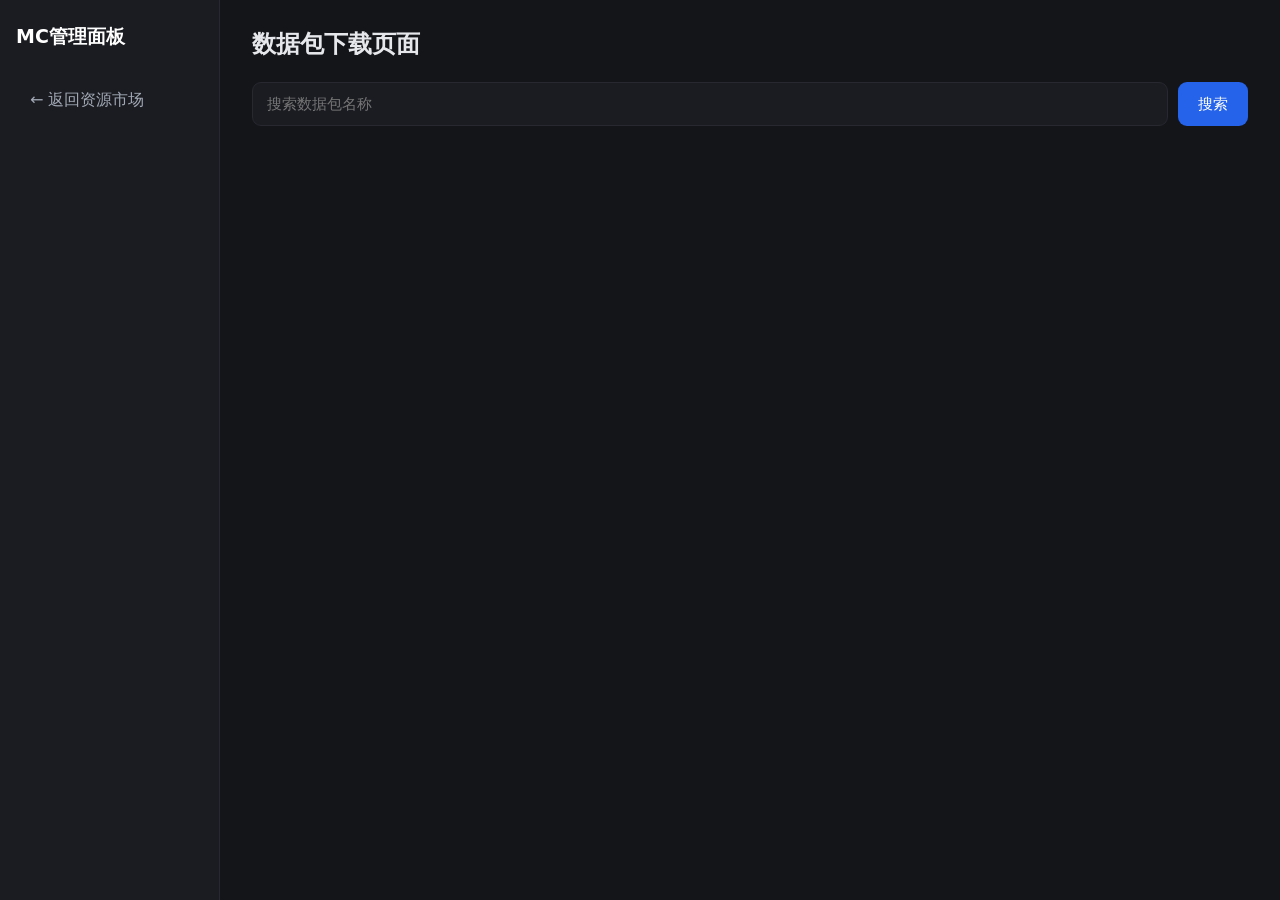
<file: templates/dp_download.html>
<!DOCTYPE html>
<html lang="zh-CN">
<head>
    <meta charset="UTF-8">
    <meta name="viewport" content="width=device-width, initial-scale=1.0">
    <title>数据包下载</title>
    <style>
        * {
            margin:0;padding:0;box-sizing:border-box;
            font-family: system-ui,-apple-system,sans-serif;
        }
        body {
            background:#141519;
            color:#e5e7eb;
            display:flex;
            min-height:100vh;
        }
        .sidebar {
            width:220px;
            background:#1b1c22;
            padding:24px 16px;
            border-right:1px solid #272830;
        }
        .sidebar h2 {
            font-size:19px;
            margin-bottom:28px;
            color:#fff;
            font-weight:600;
        }
        .sidebar a {
            display:block;
            padding:12px 14px;
            border-radius:8px;
            color:#a1a8b3;
            text-decoration:none;
            margin-bottom:6px;
            transition: all 0.2s ease;
        }
        .sidebar a:hover {
            background:#272830;
            color:#ffffff;
        }
        .main {
            flex:1;
            padding:28px 32px;
        }
        h1{margin-bottom:22px;font-size:24px;font-weight:600;}
        .search-row{display:flex;gap:10px;margin-bottom:22px;flex-wrap:wrap;}
        .search-row input{
            flex:1;min-width:140px;
            padding:12px 14px;
            background:#1b1c22;
            border:1px solid #272830;
            border-radius:9px;
            color:#fff;
            font-size:15px;
            transition:0.2s;
        }
        .search-row input:focus{
            outline:none;
            border-color:#2563eb;
            box-shadow:0 0 0 2px rgba(37,99,235,0.25);
        }
        button{
            padding:12px 20px;
            background:#2563eb;
            color:#fff;
            border:none;
            border-radius:9px;
            cursor:pointer;
            transition:0.2s ease;
            font-size:15px;
        }
        button:hover{background:#3b82f6;}
        button:active{transform:scale(0.97);}
        .res-item{
            padding:18px;
            background:#1b1c22;
            border:1px solid #272830;
            border-radius:12px;
            margin-bottom:14px;
            transition:0.2s;
        }
        .res-item:hover{
            border-color:#333642;
            box-shadow: 0 4px 12px rgba(0,0,0,0.22);
        }
        .res-item button{margin-top:10px;padding:8px 14px;font-size:14px;}

        .modal-overlay{
            position:fixed;inset:0;
            background:rgba(0,0,0,0.78);
            display:flex;align-items:center;justify-content:center;
            z-index:999;display:none;padding:16px;
        }
        .modal-box{
            width:100%;max-width:660px;max-height:86vh;
            background:#1b1c22;
            border-radius:14px;
            overflow-y:auto;padding:24px;position:relative;
            border:1px solid #272830;
        }
        .modal-close{
            position:absolute;top:14px;right:14px;
            background:#dc2626;
            padding:5px 12px;
            border-radius:7px;
        }
        .btn-group{margin:18px 0;}
        .btn-group h4{margin-bottom:10px;color:#d1d5db;font-size:16px;}
        .tag-btn{
            display:inline-block;margin:5px 6px 5px 0;
            padding:7px 12px;
            border-radius:7px;
            border:none;
            cursor:pointer;
            background:#272830;
            color:#e5e7eb;
            transition:0.18s;
        }
        .tag-btn.active{
            outline:2px solid #2563eb;
            background:#2563eb;
        }
        .tag-btn:hover{background:#333642;}
        .ver-filter-item{
            padding:12px 10px;
            margin-bottom:6px;
            border-radius:8px;
            background:#272830;
            cursor:pointer;
            transition:0.18s;
        }
        .ver-filter-item:hover{background:#333642;}
        .tip-empty{color:#9ca3af;padding:16px;text-align:center;}

        .dl-overlay{
            position:fixed;inset:0;background:rgba(0,0,0,0.82);
            z-index:1000;display:none;align-items:center;justify-content:center;padding:16px;
        }
        .dl-box{
            width:100%;max-width:440px;
            background:#1b1c22;
            padding:24px;border-radius:14px;
            border:1px solid #272830;
        }
        .progress-bar-bg{
            width:100%;height:24px;background:#272830;border-radius:8px;margin:12px 0;
            overflow:hidden;
        }
        .progress-bar-fill{
            height:100%;
            background:linear-gradient(90deg,#16a34a,#22c55e);
            border-radius:8px;
            width:0%;
            transition: width 0.3s linear;
        }
        .dl-box h4{margin-bottom:6px;font-size:17px;}
        ::-webkit-scrollbar {width:6px;height:6px;}
        ::-webkit-scrollbar-thumb {background:#333642;border-radius:3px;}
    </style>
</head>
<body>
    <div class="sidebar">
        <h2>MC管理面板</h2>
        <a href="/market">← 返回资源市场</a>
    </div>
    <div class="main">
        <h1>数据包下载页面</h1>
        <div class="search-row">
            <input id="q_dp" placeholder="搜索数据包名称">
            <button onclick="searchDp()">搜索</button>
        </div>
        <div id="box_dp"></div>
    </div>

    <div class="modal-overlay" id="modalOverlay">
        <div class="modal-box">
            <button class="modal-close" onclick="closeModal()">X</button>
            <h3 id="modalTitle" style="margin-bottom:12px"></h3>
            <div class="btn-group">
                <h4>选择游戏版本</h4>
                <div id="versionBtnWrap"></div>
            </div>
            <div class="btn-group">
                <h4>筛选后的可用版本（点击下载）</h4>
                <div id="filterResultWrap"></div>
            </div>
        </div>
    </div>

    <div class="dl-overlay" id="dlOverlay">
        <div class="dl-box">
            <h4>Termux后端下载中</h4>
            <div class="progress-bar-bg">
                <div class="progress-bar-fill" id="progressFill"></div>
            </div>
            <div id="dlText">准备中...</div>
        </div>
    </div>

<script>
const TOKEN = "MySecretMCAPI2026";
let modalAllVersions = [];
let selectedGameVer = null;

async function searchDp(){
    const q = document.getElementById("q_dp").value.trim();
    const dom = document.getElementById("box_dp");
    dom.innerText="搜索中...";
    const res = await fetch(`/api/datapack/search?token=${TOKEN}&query=${encodeURIComponent(q)}`);
    const json = await res.json();
    if(json.code!==0){ dom.innerText=json.msg;return; }
    dom.innerHTML="";

    for(let item of json.data.hits){
        const div = document.createElement("div");
        div.className="res-item";

        const titleEl = document.createElement("div");
        titleEl.innerHTML = `<b style="font-size:17px">${item.name}</b>`;

        const descEl = document.createElement("div");
        descEl.style="color:#a1a8b3;font-size:14px;margin:10px 0";
        descEl.textContent = item.description||"";

        const btnDetail = document.createElement("button");
        btnDetail.textContent = "查看详情（选择游戏版本）";
        btnDetail.addEventListener("click", ()=> openDpDetail(item.id, item.name));

        div.appendChild(titleEl);
        div.appendChild(descEl);
        div.appendChild(btnDetail);
        dom.appendChild(div);
    }
}

async function openDpDetail(slug, dpName){
    selectedGameVer = null;
    document.getElementById("modalTitle").innerText = dpName;
    document.getElementById("versionBtnWrap").innerHTML = "";
    document.getElementById("filterResultWrap").innerHTML = "";

    const res = await fetch(`/api/datapack/versions?token=${TOKEN}&project_id=${slug}`);
    const j = await res.json();
    if(j.code!==0){ alert(j.msg); return; }
    modalAllVersions = j.data.versions;

    const gameVerSet = new Set();
    modalAllVersions.forEach(v=>{
        if(Array.isArray(v.game_versions)){
            v.game_versions.forEach(gv=> gameVerSet.add(gv));
        }
    })
    const gameVerList = Array.from(gameVerSet).sort().reverse();
    gameVerList.forEach(gv=>{
        const btn = document.createElement("button");
        btn.className="tag-btn";
        btn.textContent = gv;
        btn.addEventListener("click",()=>{
            document.querySelectorAll("#versionBtnWrap .tag-btn").forEach(b=>b.classList.remove("active"));
            btn.classList.add("active");
            selectedGameVer = gv;
            renderFilterResult();
        })
        document.getElementById("versionBtnWrap").appendChild(btn);
    })

    document.getElementById("modalOverlay").style.display="flex";
}

function renderFilterResult(){
    const outWrap = document.getElementById("filterResultWrap");
    let filtered = modalAllVersions.slice();

    if(selectedGameVer){
        filtered = filtered.filter(v=> Array.isArray(v.game_versions) && v.game_versions.includes(selectedGameVer));
    }

    outWrap.innerHTML = "";
    if(filtered.length === 0){
        outWrap.innerHTML = `<div class="tip-empty">没有找到同时满足条件的版本，请更换筛选条件</div>`;
        return;
    }

    filtered.forEach(v=>{
        const div = document.createElement("div");
        div.className="ver-filter-item";
        const gvStr = Array.isArray(v.game_versions) ? v.game_versions.join(", ") : "";
        div.innerHTML = `<span>数据包版本:${v.version_number} | MC:${gvStr}</span>
        <div style="font-size:12px;color:#9ca3af;margin-top:4px">👉点击本条下载该数据包</div>`;

        div.addEventListener("click",async ()=>{
            const filename = v.download_url.split("/").pop();
            await runDownload(v.download_url, filename);
        })
        outWrap.appendChild(div);
    })
}

async function runDownload(url, filename){
    const dlOverlay = document.getElementById("dlOverlay");
    const progressFill = document.getElementById("progressFill");
    const dlText = document.getElementById("dlText");
    dlOverlay.style.display="flex";
    progressFill.style.width="0%";
    dlText.innerText="提交下载任务...";

    const startResp = await fetch("/api/download/start",{
        method:"POST",
        headers:{"Content-Type":"application/json"},
        body:JSON.stringify({download_url:url,filename:filename})
    });
    const startJson = await startResp.json();
    if(startJson.code!==0){
        dlText.innerText="任务启动失败:"+startJson.msg;
        return;
    }
    const taskId = startJson.task_id;

    const poll = setInterval(async ()=>{
        const progResp = await fetch(`/api/download/progress?task_id=${taskId}`);
        const progJson = await progResp.json();
        if(progJson.code!==0){
            dlText.innerText="获取进度失败";
            clearInterval(poll);
            return;
        }
        const d = progJson.data;
        if(d.percent!==null){
            progressFill.style.width = d.percent+"%";
            dlText.innerText = `已下载 ${formatBytes(d.done)} / ${formatBytes(d.total)} (${d.percent}%)`;
        }else{
            dlText.innerText = `已下载 ${formatBytes(d.done)} 字节，服务器未返回总大小`;
        }

        if(d.finished){
            clearInterval(poll);
            if(d.error){
                dlText.innerText="❌下载失败："+d.error;
            }else{
                progressFill.style.width="100%";
                dlText.innerText="✅下载完成，已保存到Termux download_cache目录";
            }
            setTimeout(()=>{
                dlOverlay.style.display="none";
            },3000);
        }
    },400);
}

function formatBytes(bytes){
    if(bytes<1024) return bytes+" B";
    else if(bytes<1024*1024) return (bytes/1024).toFixed(1)+" KB";
    else return (bytes/(1024*1024)).toFixed(1)+" MB";
}

function closeModal(){
    document.getElementById("modalOverlay").style.display="none";
    modalAllVersions = [];
    selectedGameVer=null;
}
//点击遮罩空白处关闭弹窗
document.getElementById("modalOverlay").addEventListener("click",e=>{
    if(e.target.id === "modalOverlay") closeModal();
})
</script>
</body>
</html>
</file>
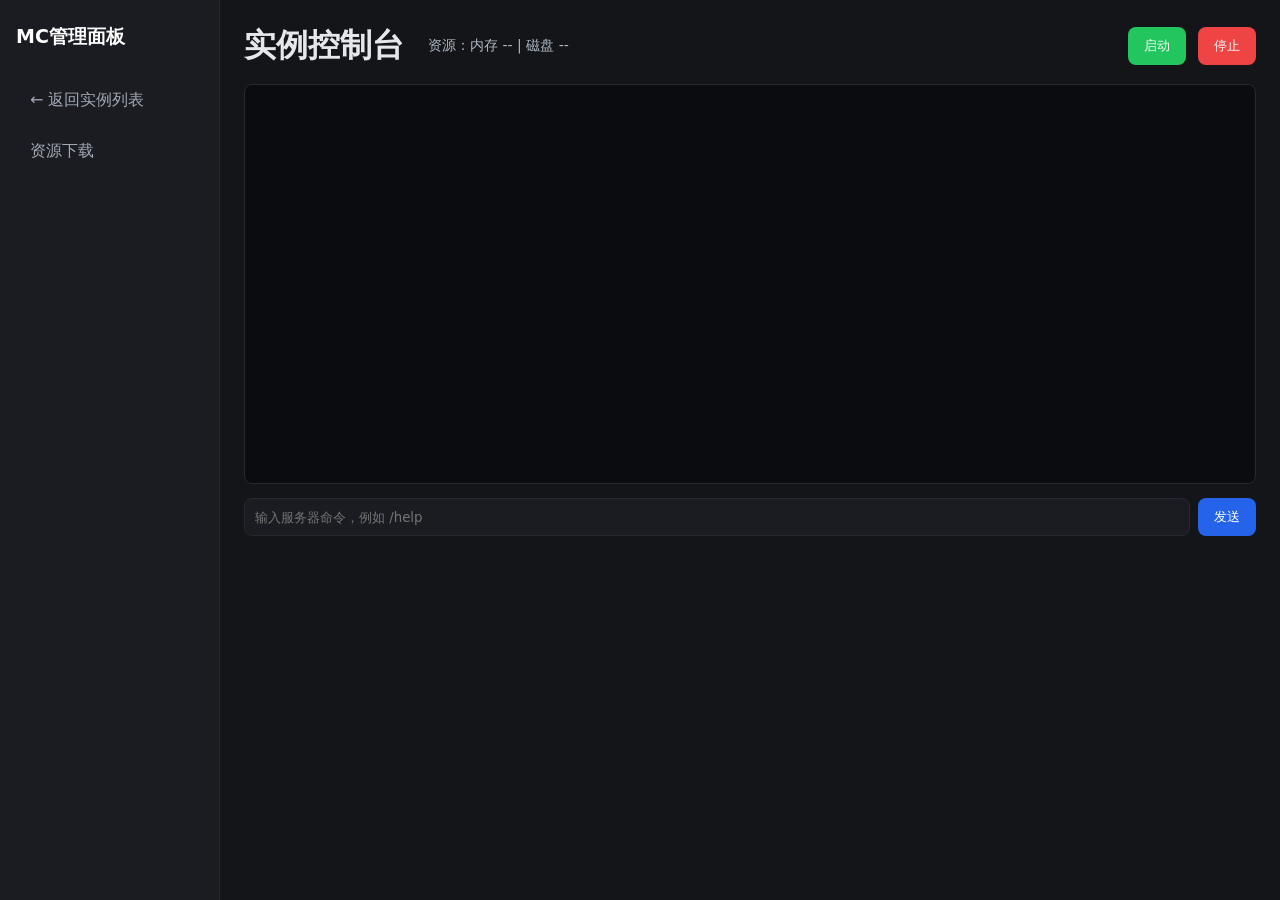
<file: templates/instance.html>
<!DOCTYPE html>
<html lang="zh-CN">
<head>
<meta charset="UTF-8">
<meta name="viewport" content="width=device-width, initial-scale=1.0">
<title>实例控制台</title>
<style>
*{margin:0;padding:0;box-sizing:border-box;font-family:system-ui,sans-serif;}
body{background:#141519;color:#e5e7eb;display:flex;min-height:100vh;}
.sidebar{width:220px;background:#1b1c22;padding:24px 16px;border-right:1px solid #272830;}
.sidebar h2{font-size:19px;margin-bottom:28px;color:#fff;}
.sidebar a{display:block;padding:12px 14px;border-radius:8px;color:#a1a8b3;text-decoration:none;margin-bottom:6px;}
.sidebar a:hover{background:#272830;color:#fff;}
.main{flex:1;padding:24px;}
.header{display:flex;align-items:center;margin-bottom:16px;gap:12px;flex-wrap:wrap;}
#log{background:#0b0c10;border:1px solid #272830;border-radius:8px;padding:14px;height:400px;overflow-y:auto;font-family:monospace;font-size:13px;white-space:pre-wrap;margin-bottom:14px;}
.input-area{display:flex;gap:8px;}
#cmdInput{flex:1;padding:10px;background:#1b1c22;border:1px solid #272830;border-radius:8px;color:#fff;}
button{padding:10px 16px;border:none;border-radius:8px;cursor:pointer;}
#startBtn{background:#22c55e;color:#fff;}
#stopBtn{background:#ef4444;color:#fff;}
#sendBtn{background:#2563eb;color:#fff;}
</style>
</head>
<body>
<div class="sidebar">
    <h2>MC管理面板</h2>
    <a href="/">← 返回实例列表</a>
    <a href="/market">资源下载</a>
</div>
<div class="main">
    <div class="header">
        <h1>实例控制台</h1>
        <div style="margin-right:auto;margin-left:12px;font-size:14px;color:#b0b8c4;">
            资源：内存 <span id="instMem">--</span> | 磁盘 <span id="instDisk">--</span>
        </div>
        <button id="startBtn">启动</button>
        <button id="stopBtn">停止</button>
    </div>
    <div id="log"></div>
    <div class="input-area">
        <input id="cmdInput" placeholder="输入服务器命令，例如 /help">
        <button id="sendBtn">发送</button>
    </div>
</div>
<script>
const instId = {{inst_id}};
const logBox = document.getElementById("log");
const cmdInput = document.getElementById("cmdInput");

async function refreshLog(){
    const res = await fetch(`/api/instance/logs/${instId}`);
    const j = await res.json();
    logBox.innerText = j.data.join("\n");
    logBox.scrollTop = logBox.scrollHeight;
}
setInterval(refreshLog,1200);
refreshLog();

// 统一处理启动/停止: 弹窗告知结果, 请求异常也不静默
async function postAction(url){
    try{
        const r = await fetch(url,{method:"POST"});
        const j = await r.json();
        if(j.code===0){
            alert("✅ " + j.msg);
        }else{
            alert("❌ " + j.msg);
        }
    }catch(e){
        alert("❌ 请求失败: " + e);
    }
}
document.getElementById("startBtn").onclick = ()=> postAction(`/api/instance/start/${instId}`);
document.getElementById("stopBtn").onclick  = ()=> postAction(`/api/instance/stop/${instId}`);
document.getElementById("sendBtn").onclick = sendCmd;
cmdInput.onkeydown = e=>{if(e.key==="Enter") sendCmd();}
async function sendCmd(){
    const cmd = cmdInput.value.trim();
    if(!cmd) return;
    await fetch(`/api/instance/sendcmd/${instId}`,{
        method:"POST",
        headers:{"Content-Type":"application/json"},
        body:JSON.stringify({cmd:cmd})
    });
    cmdInput.value = "";
}

async function refreshSingleStatus(){
    const res = await fetch(`/api/instance/status/${instId}`);
    const j = await res.json();
    if(j.code===0){
        document.getElementById("instMem").innerText = j.data.mem_human;
        document.getElementById("instDisk").innerText = j.data.disk_human;
    }
}
setInterval(refreshSingleStatus,2500);
refreshSingleStatus();
</script>
</body>
</html>
</file>
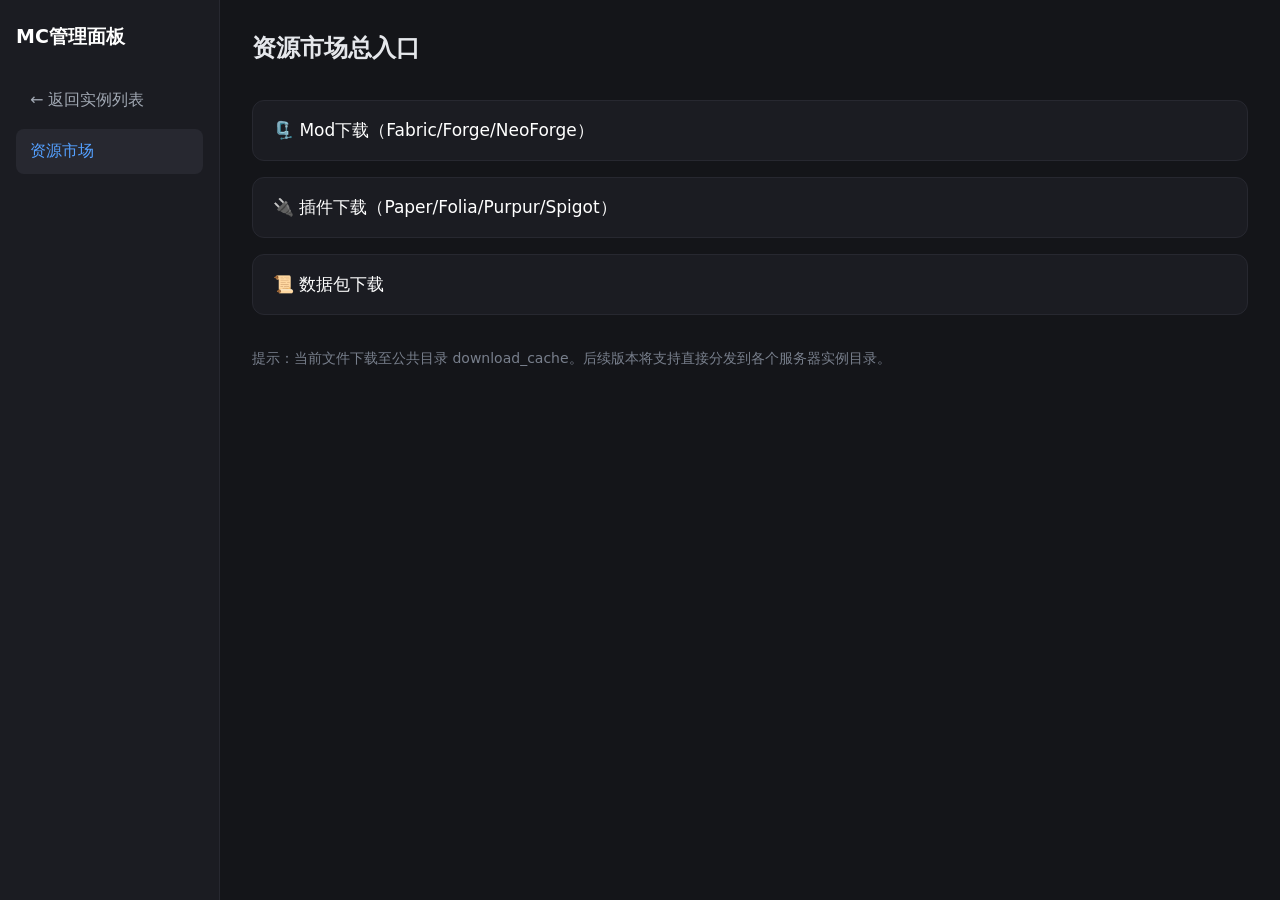
<file: templates/market.html>
<!DOCTYPE html>
<html lang="zh-CN">
<head>
    <meta charset="UTF-8">
    <meta name="viewport" content="width=device-width, initial-scale=1.0">
    <title>资源市场</title>
    <style>
        * {
            margin:0;padding:0;box-sizing:border-box;
            font-family: system-ui,-apple-system,sans-serif;
        }
        body {
            background:#141519;
            color:#e5e7eb;
            display:flex;
            min-height:100vh;
        }
        .sidebar {
            width:220px;
            background:#1b1c22;
            padding:24px 16px;
            border-right:1px solid #272830;
        }
        .sidebar h2 {
            font-size:19px;
            margin-bottom:28px;
            color:#fff;
            font-weight:600;
        }
        .sidebar a {
            display:block;
            padding:12px 14px;
            border-radius:8px;
            color:#a1a8b3;
            text-decoration:none;
            margin-bottom:6px;
            transition: all 0.2s ease;
        }
        .sidebar a.active {
            background:#272830;
            color:#54a0ff;
        }
        .sidebar a:hover {
            background:#272830;
            color:#ffffff;
        }
        .main {
            flex:1;
            padding:32px;
        }
        h1{
            margin-bottom:36px;
            font-size:24px;
            font-weight:600;
        }
        .big-btn{
            display:block;
            margin-bottom:16px;
            padding:18px 20px;
            background:#1b1c22;
            border:1px solid #272830;
            color:#fff;
            text-decoration:none;
            border-radius:12px;
            font-size:17px;
            transition:0.25s ease;
        }
        .big-btn:hover{
            background:#2563eb;
            border-color:#2563eb;
            box-shadow: 0 4px 14px rgba(37,99,235,0.25);
            transform: translateY(-2px);
        }
        .tip{
            color:#787f8c;
            font-size:14px;
            margin-top:32px;
            line-height:1.6;
        }
        ::-webkit-scrollbar {width:6px;height:6px;}
        ::-webkit-scrollbar-thumb {background:#333642;border-radius:3px;}
    </style>
</head>
<body>
    <div class="sidebar">
        <h2>MC管理面板</h2>
        <a href="/">← 返回实例列表</a>
        <a class="active" href="/market">资源市场</a>
    </div>
    <div class="main">
        <h1>资源市场总入口</h1>
        <a class="big-btn" href="/market/mod">🗜️ Mod下载（Fabric/Forge/NeoForge）</a>
        <a class="big-btn" href="/market/plugin">🔌 插件下载（Paper/Folia/Purpur/Spigot）</a>
        <a class="big-btn" href="/market/datapack">📜 数据包下载</a>
        <div class="tip">
提示：当前文件下载至公共目录 <code>download_cache</code>。后续版本将支持直接分发到各个服务器实例目录。
        </div>
    </div>
</body>
</html>
</file>
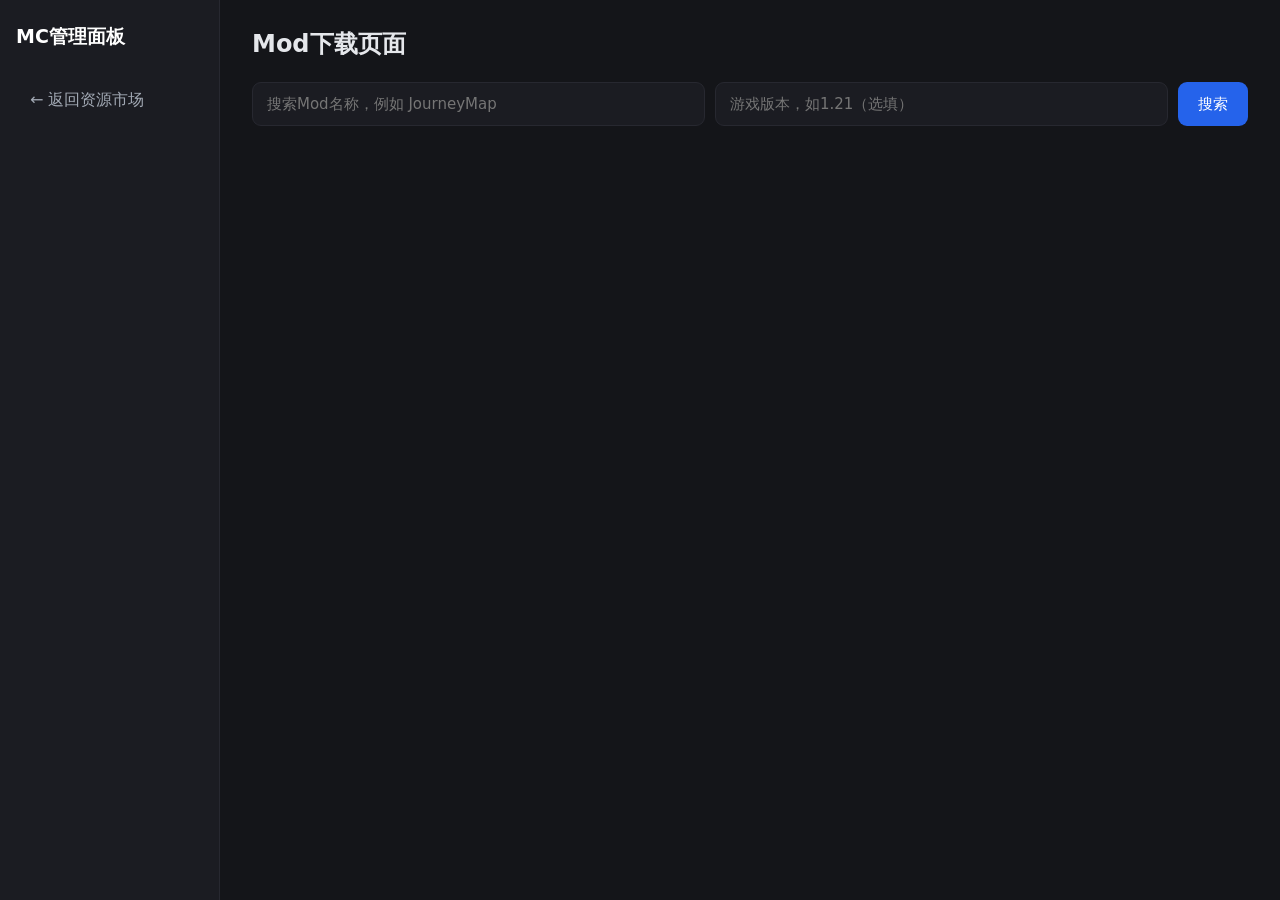
<file: templates/mod_download.html>
<!DOCTYPE html>
<html lang="zh-CN">
<head>
    <meta charset="UTF-8">
    <meta name="viewport" content="width=device-width, initial-scale=1.0">
    <title>Mod下载</title>
    <style>
        * {
            margin:0;padding:0;box-sizing:border-box;
            font-family: system-ui,-apple-system,sans-serif;
        }
        body {
            background:#141519;
            color:#e5e7eb;
            display:flex;
            min-height:100vh;
        }
        .sidebar {
            width:220px;
            background:#1b1c22;
            padding:24px 16px;
            border-right:1px solid #272830;
        }
        .sidebar h2 {
            font-size:19px;
            margin-bottom:28px;
            color:#fff;
            font-weight:600;
        }
        .sidebar a {
            display:block;
            padding:12px 14px;
            border-radius:8px;
            color:#a1a8b3;
            text-decoration:none;
            margin-bottom:6px;
            transition: all 0.2s ease;
        }
        .sidebar a:hover {
            background:#272830;
            color:#ffffff;
        }
        .main {
            flex:1;
            padding:28px 32px;
        }
        h1{margin-bottom:22px;font-size:24px;font-weight:600;}
        .search-row{display:flex;gap:10px;margin-bottom:22px;flex-wrap:wrap;}
        .search-row input{
            flex:1;min-width:140px;
            padding:12px 14px;
            background:#1b1c22;
            border:1px solid #272830;
            border-radius:9px;
            color:#fff;
            font-size:15px;
            transition:0.2s;
        }
        .search-row input:focus{
            outline:none;
            border-color:#2563eb;
            box-shadow:0 0 0 2px rgba(37,99,235,0.25);
        }
        button{
            padding:12px 20px;
            background:#2563eb;
            color:#fff;
            border:none;
            border-radius:9px;
            cursor:pointer;
            transition:0.2s ease;
            font-size:15px;
        }
        button:hover{background:#3b82f6;}
        button:active{transform:scale(0.97);}
        .res-item{
            padding:18px;
            background:#1b1c22;
            border:1px solid #272830;
            border-radius:12px;
            margin-bottom:14px;
            transition:0.2s;
        }
        .res-item:hover{
            border-color:#333642;
            box-shadow: 0 4px 12px rgba(0,0,0,0.22);
        }
        .res-item button{margin-top:10px;padding:8px 14px;font-size:14px;}

        /*弹窗遮罩 */
        .modal-overlay{
            position:fixed;inset:0;
            background:rgba(0,0,0,0.78);
            display:flex;align-items:center;justify-content:center;
            z-index:999;display:none;padding:16px;
        }
        .modal-box{
            width:100%;max-width:660px;max-height:86vh;
            background:#1b1c22;
            border-radius:14px;
            overflow-y:auto;padding:24px;position:relative;
            border:1px solid #272830;
        }
        .modal-close{
            position:absolute;top:14px;right:14px;
            background:#dc2626;
            padding:5px 12px;
            border-radius:7px;
        }
        .btn-group{margin:18px 0;}
        .btn-group h4{margin-bottom:10px;color:#d1d5db;font-size:16px;}
        .tag-btn{
            display:inline-block;margin:5px 6px 5px 0;
            padding:7px 12px;
            border-radius:7px;
            border:none;
            cursor:pointer;
            background:#272830;
            color:#e5e7eb;
            transition:0.18s;
        }
        .tag-btn.active{
            outline:2px solid #2563eb;
            background:#2563eb;
        }
        .tag-btn:hover{background:#333642;}
        .ver-filter-item{
            padding:12px 10px;
            margin-bottom:6px;
            border-radius:8px;
            background:#272830;
            cursor:pointer;
            transition:0.18s;
        }
        .ver-filter-item:hover{background:#333642;}
        .tip-empty{color:#9ca3af;padding:16px;text-align:center;}

        .tag-fabric{background:#22c55e;color:#000;}
        .tag-forge{background:#f97316;color:#000;}
        .tag-neoforge{background:#a855f7;color:#fff;}
        .tag-quilt{background:#3b82f6;color:#fff;}
        .tag-other{background:#6b7280;color:#fff;}

        /*下载进度弹窗 */
        .dl-overlay{
            position:fixed;inset:0;background:rgba(0,0,0,0.82);
            z-index:1000;display:none;align-items:center;justify-content:center;padding:16px;
        }
        .dl-box{
            width:100%;max-width:440px;
            background:#1b1c22;
            padding:24px;border-radius:14px;
            border:1px solid #272830;
        }
        .progress-bar-bg{
            width:100%;height:24px;background:#272830;border-radius:8px;margin:12px 0;
            overflow:hidden;
        }
        .progress-bar-fill{
            height:100%;
            background:linear-gradient(90deg,#16a34a,#22c55e);
            border-radius:8px;
            width:0%;
            transition: width 0.3s linear;
        }
        .dl-box h4{margin-bottom:6px;font-size:17px;}
        ::-webkit-scrollbar {width:6px;height:6px;}
        ::-webkit-scrollbar-thumb {background:#333642;border-radius:3px;}
    </style>
</head>
<body>
    <div class="sidebar">
        <h2>MC管理面板</h2>
        <a href="/market">← 返回资源市场</a>
    </div>
    <div class="main">
        <h1>Mod下载页面</h1>
        <div class="search-row">
            <input id="q_mod" placeholder="搜索Mod名称，例如 JourneyMap">
            <input id="v_mod" placeholder="游戏版本，如1.21（选填）">
            <button onclick="searchMod()">搜索</button>
        </div>
        <div id="box_mod"></div>
    </div>

    <div class="modal-overlay" id="modalOverlay">
        <div class="modal-box">
            <button class="modal-close" onclick="closeModal()">X</button>
            <h3 id="modalTitle" style="margin-bottom:12px"></h3>
            <div class="btn-group">
                <h4>选择游戏版本</h4>
                <div id="versionBtnWrap"></div>
            </div>
            <div class="btn-group">
                <h4>选择模组加载器</h4>
                <div id="loaderBtnWrap"></div>
            </div>
            <div class="btn-group">
                <h4>筛选后的可用版本（点击下载）</h4>
                <div id="filterResultWrap"></div>
            </div>
        </div>
    </div>

    <div class="dl-overlay" id="dlOverlay">
        <div class="dl-box">
            <h4>Termux后端下载中</h4>
            <div class="progress-bar-bg">
                <div class="progress-bar-fill" id="progressFill"></div>
            </div>
            <div id="dlText">准备中...</div>
        </div>
    </div>

<script>
let modalAllVersions = [];
let selectedGameVer = null;
let selectedLoader = null;

async function searchMod(){
    const q = document.getElementById("q_mod").value.trim();
    const ver = document.getElementById("v_mod").value.trim();
    const dom = document.getElementById("box_mod");
    dom.innerText="搜索中...";
    const res = await fetch(`/api/mc/search?q=${encodeURIComponent(q)}&gameVersion=${ver}`);
    const json = await res.json();
    if(json.code!==0){ dom.innerText=json.msg;return; }
    dom.innerHTML="";

    for(let item of json.data){
        const div = document.createElement("div");
        div.className="res-item";

        const titleEl = document.createElement("div");
        titleEl.innerHTML = `<b style="font-size:17px">${item.name}</b>`;

        const descEl = document.createElement("div");
        descEl.style="color:#a1a8b3;font-size:14px;margin:10px 0";
        descEl.textContent = item.desc||"";

        const btnDetail = document.createElement("button");
        btnDetail.textContent = "查看详情（选择版本&加载器）";
        btnDetail.addEventListener("click", ()=> openModDetail(item.id, item.name));

        div.appendChild(titleEl);
        div.appendChild(descEl);
        div.appendChild(btnDetail);
        dom.appendChild(div);
    }
}

async function openModDetail(pid, modName){
    selectedGameVer = null;
    selectedLoader = null;
    document.getElementById("modalTitle").innerText = modName;
    document.getElementById("versionBtnWrap").innerHTML = "";
    document.getElementById("loaderBtnWrap").innerHTML = "";
    document.getElementById("filterResultWrap").innerHTML = "";

    const res = await fetch(`/api/mc/project/${pid}`);
    const j = await res.json();
    if(j.code!==0){ alert(j.msg); return; }
    modalAllVersions = j.data.versions;

    const gameVerSet = new Set();
    modalAllVersions.forEach(v=>{
        if(Array.isArray(v.game_versions)){
            v.game_versions.forEach(gv=> gameVerSet.add(gv));
        }
    })
    const gameVerList = Array.from(gameVerSet).sort().reverse();
    gameVerList.forEach(gv=>{
        const btn = document.createElement("button");
        btn.className="tag-btn";
        btn.textContent = gv;
        btn.addEventListener("click",()=>{
            document.querySelectorAll("#versionBtnWrap .tag-btn").forEach(b=>b.classList.remove("active"));
            btn.classList.add("active");
            selectedGameVer = gv;
            renderFilterResult();
        })
        document.getElementById("versionBtnWrap").appendChild(btn);
    })

    const loaderSet = new Set();
    modalAllVersions.forEach(v=>{
        if(Array.isArray(v.loaders)){
            v.loaders.forEach(ld=> loaderSet.add(ld));
        }
    })
    const loaderList = Array.from(loaderSet);
    loaderList.forEach(ld=>{
        const btn = document.createElement("button");
        btn.className="tag-btn";
        btn.textContent = ld;
        btn.addEventListener("click",()=>{
            document.querySelectorAll("#loaderBtnWrap .tag-btn").forEach(b=>b.classList.remove("active"));
            btn.classList.add("active");
            selectedLoader = ld;
            renderFilterResult();
        })
        document.getElementById("loaderBtnWrap").appendChild(btn);
    })

    document.getElementById("modalOverlay").style.display="flex";
}

function renderFilterResult(){
    const outWrap = document.getElementById("filterResultWrap");
    let filtered = modalAllVersions.slice();

    if(selectedGameVer){
        filtered = filtered.filter(v=> Array.isArray(v.game_versions) && v.game_versions.includes(selectedGameVer));
    }
    if(selectedLoader){
        filtered = filtered.filter(v=> Array.isArray(v.loaders) && v.loaders.includes(selectedLoader));
    }

    outWrap.innerHTML = "";
    if(filtered.length === 0){
        outWrap.innerHTML = `<div class="tip-empty">没有找到同时满足条件的版本，请更换筛选条件</div>`;
        return;
    }

    filtered.forEach(v=>{
        const div = document.createElement("div");
        div.className="ver-filter-item";

        let tagHtml = "";
        if(Array.isArray(v.loaders)){
            v.loaders.forEach(ld=>{
                let cls;
                if(ld==="fabric") cls="tag-fabric";
                else if(ld==="forge") cls="tag-forge";
                else if(ld==="neoforge") cls="tag-neoforge";
                else if(ld==="quilt") cls="tag-quilt";
                else cls="tag-other";
                tagHtml += `<span class="tag ${cls}" style="font-size:11px;padding:2px 6px;margin-right:5px;border-radius:4px">${ld}</span>`;
            })
        }
        const gvStr = Array.isArray(v.game_versions) ? v.game_versions.join(", ") : "";
        div.innerHTML = `${tagHtml} <span>Mod版本:${v.version_number} | MC:${gvStr}</span>
        <div style="font-size:12px;color:#9ca3af;margin-top:4px">👉点击本条下载该mod</div>`;

        div.addEventListener("click",async ()=>{
            if(!Array.isArray(v.files) || v.files.length===0){
                alert("该版本没有下载文件");
                return;
            }
            const file = v.files[0];
            await runDownload(file.url, file.filename);
        })
        outWrap.appendChild(div);
    })
}

async function runDownload(url, filename){
    const dlOverlay = document.getElementById("dlOverlay");
    const progressFill = document.getElementById("progressFill");
    const dlText = document.getElementById("dlText");
    dlOverlay.style.display="flex";
    progressFill.style.width="0%";
    dlText.innerText="提交下载任务...";

    const startResp = await fetch("/api/download/start",{
        method:"POST",
        headers:{"Content-Type":"application/json"},
        body:JSON.stringify({download_url:url,filename:filename})
    });
    const startJson = await startResp.json();
    if(startJson.code!==0){
        dlText.innerText="任务启动失败:"+startJson.msg;
        return;
    }
    const taskId = startJson.task_id;

    const poll = setInterval(async ()=>{
        const progResp = await fetch(`/api/download/progress?task_id=${taskId}`);
        const progJson = await progResp.json();
        if(progJson.code!==0){
            dlText.innerText="获取进度失败";
            clearInterval(poll);
            return;
        }
        const d = progJson.data;
        if(d.percent!==null){
            progressFill.style.width = d.percent+"%";
            dlText.innerText = `已下载 ${formatBytes(d.done)} / ${formatBytes(d.total)} (${d.percent}%)`;
        }else{
            dlText.innerText = `已下载 ${formatBytes(d.done)} 字节，服务器未返回总大小`;
        }

        if(d.finished){
            clearInterval(poll);
            if(d.error){
                dlText.innerText="❌下载失败："+d.error;
            }else{
                progressFill.style.width="100%";
                dlText.innerText="✅下载完成，已保存到Termux download_cache目录";
            }
            setTimeout(()=>{
                dlOverlay.style.display="none";
            },3000);
        }
    },400);
}

function formatBytes(bytes){
    if(bytes<1024) return bytes+" B";
    else if(bytes<1024*1024) return (bytes/1024).toFixed(1)+" KB";
    else return (bytes/(1024*1024)).toFixed(1)+" MB";
}

function closeModal(){
    document.getElementById("modalOverlay").style.display="none";
    modalAllVersions = [];
    selectedGameVer=null;
    selectedLoader=null;
}
//点击遮罩关闭弹窗
document.getElementById("modalOverlay").addEventListener("click",e=>{
    if(e.target.id==="modalOverlay") closeModal();
})
</script>
</body>
</html>
</file>
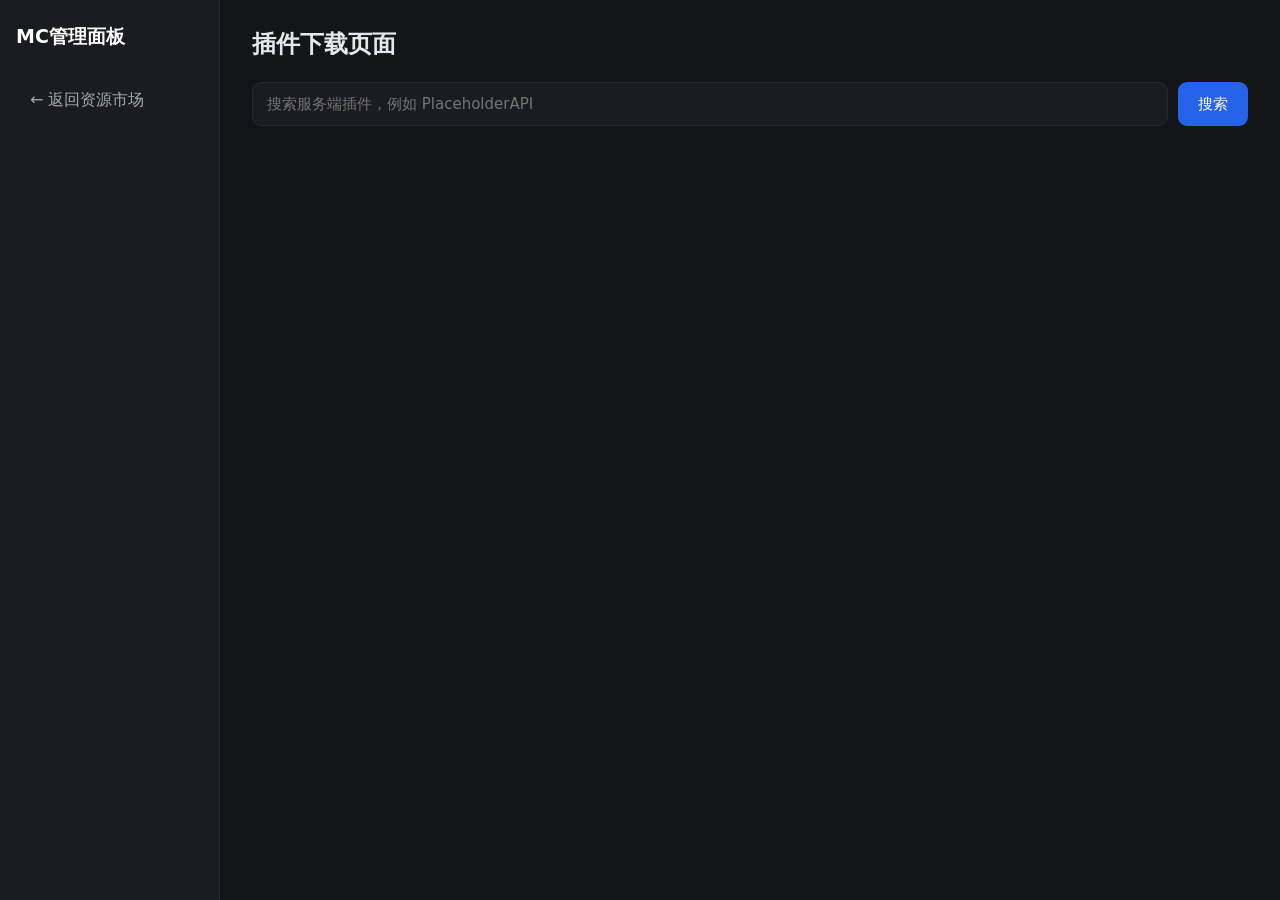
<file: templates/plugin_download.html>
<!DOCTYPE html>
<html lang="zh-CN">
<head>
    <meta charset="UTF-8">
    <meta name="viewport" content="width=device-width, initial-scale=1.0">
    <title>插件下载</title>
    <style>
        * {
            margin:0;padding:0;box-sizing:border-box;
            font-family: system-ui,-apple-system,sans-serif;
        }
        body {
            background:#141519;
            color:#e5e7eb;
            display:flex;
            min-height:100vh;
        }
        .sidebar {
            width:220px;
            background:#1b1c22;
            padding:24px 16px;
            border-right:1px solid #272830;
        }
        .sidebar h2 {
            font-size:19px;
            margin-bottom:28px;
            color:#fff;
            font-weight:600;
        }
        .sidebar a {
            display:block;
            padding:12px 14px;
            border-radius:8px;
            color:#a1a8b3;
            text-decoration:none;
            margin-bottom:6px;
            transition: all 0.2s ease;
        }
        .sidebar a:hover {
            background:#272830;
            color:#ffffff;
        }
        .main {
            flex:1;
            padding:28px 32px;
        }
        h1{margin-bottom:22px;font-size:24px;font-weight:600;}
        .search-row{display:flex;gap:10px;margin-bottom:22px;flex-wrap:wrap;}
        .search-row input{
            flex:1;min-width:140px;
            padding:12px 14px;
            background:#1b1c22;
            border:1px solid #272830;
            border-radius:9px;
            color:#fff;
            font-size:15px;
            transition:0.2s;
        }
        .search-row input:focus{
            outline:none;
            border-color:#2563eb;
            box-shadow:0 0 0 2px rgba(37,99,235,0.25);
        }
        button{
            padding:12px 20px;
            background:#2563eb;
            color:#fff;
            border:none;
            border-radius:9px;
            cursor:pointer;
            transition:0.2s ease;
            font-size:15px;
        }
        button:hover{background:#3b82f6;}
        button:active{transform:scale(0.97);}
        .res-item{
            padding:18px;
            background:#1b1c22;
            border:1px solid #272830;
            border-radius:12px;
            margin-bottom:14px;
            transition:0.2s;
        }
        .res-item:hover{
            border-color:#333642;
            box-shadow: 0 4px 12px rgba(0,0,0,0.22);
        }
        .res-item button{margin-top:10px;padding:8px 14px;font-size:14px;}

        .modal-overlay{
            position:fixed;inset:0;
            background:rgba(0,0,0,0.78);
            display:flex;align-items:center;justify-content:center;
            z-index:999;display:none;padding:16px;
        }
        .modal-box{
            width:100%;max-width:660px;max-height:86vh;
            background:#1b1c22;
            border-radius:14px;
            overflow-y:auto;padding:24px;position:relative;
            border:1px solid #272830;
        }
        .modal-close{
            position:absolute;top:14px;right:14px;
            background:#dc2626;
            padding:5px 12px;
            border-radius:7px;
        }
        .btn-group{margin:18px 0;}
        .btn-group h4{margin-bottom:10px;color:#d1d5db;font-size:16px;}
        .tag-btn{
            display:inline-block;margin:5px 6px 5px 0;
            padding:7px 12px;
            border-radius:7px;
            border:none;
            cursor:pointer;
            background:#272830;
            color:#e5e7eb;
            transition:0.18s;
        }
        .tag-btn.active{
            outline:2px solid #2563eb;
            background:#2563eb;
        }
        .tag-btn:hover{background:#333642;}
        .ver-filter-item{
            padding:12px 10px;
            margin-bottom:6px;
            border-radius:8px;
            background:#272830;
            cursor:pointer;
            transition:0.18s;
        }
        .ver-filter-item:hover{background:#333642;}
        .tip-empty{color:#9ca3af;padding:16px;text-align:center;}

        .tag-paper{background:#4ade80;color:#000;}
        .tag-folia{background:#60a5fa;color:#000;}
        .tag-purpur{background:#f472b6;color:#000;}
        .tag-spigot{background:#fbbf24;color:#000;}
        .tag-bukkit{background:#a78bfa;color:#fff;}
        .tag-velocity{background:#fb923c;color:#000;}
        .tag-other{background:#6b7280;color:#fff;}

        .dl-overlay{
            position:fixed;inset:0;background:rgba(0,0,0,0.82);
            z-index:1000;display:none;align-items:center;justify-content:center;padding:16px;
        }
        .dl-box{
            width:100%;max-width:440px;
            background:#1b1c22;
            padding:24px;border-radius:14px;
            border:1px solid #272830;
        }
        .progress-bar-bg{
            width:100%;height:24px;background:#272830;border-radius:8px;margin:12px 0;
            overflow:hidden;
        }
        .progress-bar-fill{
            height:100%;
            background:linear-gradient(90deg,#16a34a,#22c55e);
            border-radius:8px;
            width:0%;
            transition: width 0.3s linear;
        }
        .dl-box h4{margin-bottom:6px;font-size:17px;}
        ::-webkit-scrollbar {width:6px;height:6px;}
        ::-webkit-scrollbar-thumb {background:#333642;border-radius:3px;}
    </style>
</head>
<body>
    <div class="sidebar">
        <h2>MC管理面板</h2>
        <a href="/market">← 返回资源市场</a>
    </div>
    <div class="main">
        <h1>插件下载页面</h1>
        <div class="search-row">
            <input id="q_plugin" placeholder="搜索服务端插件，例如 PlaceholderAPI">
            <button onclick="searchPlugin()">搜索</button>
        </div>
        <div id="box_plugin"></div>
    </div>

    <div class="modal-overlay" id="modalOverlay">
        <div class="modal-box">
            <button class="modal-close" onclick="closeModal()">X</button>
            <h3 id="modalTitle" style="margin-bottom:12px"></h3>
            <div class="btn-group">
                <h4>选择服务端核心</h4>
                <div id="loaderBtnWrap"></div>
            </div>
            <div class="btn-group">
                <h4>选择游戏版本</h4>
                <div id="versionBtnWrap"></div>
            </div>
            <div class="btn-group">
                <h4>筛选后的可用版本（点击下载）</h4>
                <div id="filterResultWrap"></div>
            </div>
        </div>
    </div>

    <div class="dl-overlay" id="dlOverlay">
        <div class="dl-box">
            <h4>Termux后端下载中</h4>
            <div class="progress-bar-bg">
                <div class="progress-bar-fill" id="progressFill"></div>
            </div>
            <div id="dlText">准备中...</div>
        </div>
    </div>

<script>
const TOKEN = "MySecretMCAPI2026";
let modalAllVersions = [];
let selectedLoader = null;
let selectedGameVer = null;

async function searchPlugin(){
    const q = document.getElementById("q_plugin").value.trim();
    const dom = document.getElementById("box_plugin");
    dom.innerText="搜索中...";
    const res = await fetch(`/api/plugin/search?token=${TOKEN}&keyword=${encodeURIComponent(q)}`);
    const json = await res.json();
    if(json.code!==0){ dom.innerText=json.msg;return; }
    dom.innerHTML="";

    for(let item of json.data.plugins){
        const div = document.createElement("div");
        div.className="res-item";

        const titleEl = document.createElement("div");
        titleEl.innerHTML = `<b style="font-size:17px">${item.name}</b>`;

        const descEl = document.createElement("div");
        descEl.style="color:#a1a8b3;font-size:14px;margin:10px 0";
        descEl.textContent = item.description||"";

        const btnDetail = document.createElement("button");
        btnDetail.textContent = "查看详情（选择服务端&游戏版本）";
        btnDetail.addEventListener("click", ()=> openPluginDetail(item.id, item.name));

        div.appendChild(titleEl);
        div.appendChild(descEl);
        div.appendChild(btnDetail);
        dom.appendChild(div);
    }
}

async function openPluginDetail(pid, pluginName){
    selectedLoader = null;
    selectedGameVer = null;
    document.getElementById("modalTitle").innerText = pluginName;
    document.getElementById("versionBtnWrap").innerHTML = "";
    document.getElementById("loaderBtnWrap").innerHTML = "";
    document.getElementById("filterResultWrap").innerHTML = "";

    const res = await fetch(`/api/mc/project/${pid}`);
    const j = await res.json();
    if(j.code!==0){ alert(j.msg); return; }
    modalAllVersions = j.data.versions;

    const gameVerSet = new Set();
    modalAllVersions.forEach(v=>{
        if(Array.isArray(v.game_versions)){
            v.game_versions.forEach(gv=> gameVerSet.add(gv));
        }
    })
    const gameVerList = Array.from(gameVerSet).sort().reverse();
    gameVerList.forEach(gv=>{
        const btn = document.createElement("button");
        btn.className="tag-btn";
        btn.textContent = gv;
        btn.addEventListener("click",()=>{
            document.querySelectorAll("#versionBtnWrap .tag-btn").forEach(b=>b.classList.remove("active"));
            btn.classList.add("active");
            selectedGameVer = gv;
            renderFilterResult();
        })
        document.getElementById("versionBtnWrap").appendChild(btn);
    })

    const loaderSet = new Set();
    modalAllVersions.forEach(v=>{
        if(Array.isArray(v.loaders)){
            v.loaders.forEach(ld=> loaderSet.add(ld));
        }
    })
    const loaderList = Array.from(loaderSet);
    loaderList.forEach(ld=>{
        const btn = document.createElement("button");
        btn.className="tag-btn";
        btn.textContent = ld;
        btn.addEventListener("click",()=>{
            document.querySelectorAll("#loaderBtnWrap .tag-btn").forEach(b=>b.classList.remove("active"));
            btn.classList.add("active");
            selectedLoader = ld;
            renderFilterResult();
        })
        document.getElementById("loaderBtnWrap").appendChild(btn);
    })

    document.getElementById("modalOverlay").style.display="flex";
}

function renderFilterResult(){
    const outWrap = document.getElementById("filterResultWrap");
    let filtered = modalAllVersions.slice();

    if(selectedGameVer){
        filtered = filtered.filter(v=> Array.isArray(v.game_versions) && v.game_versions.includes(selectedGameVer));
    }
    if(selectedLoader){
        filtered = filtered.filter(v=> Array.isArray(v.loaders) && v.loaders.includes(selectedLoader));
    }

    outWrap.innerHTML = "";
    if(filtered.length === 0){
        outWrap.innerHTML = `<div class="tip-empty">没有找到同时满足条件的版本，请更换筛选条件</div>`;
        return;
    }

    filtered.forEach(v=>{
        const div = document.createElement("div");
        div.className="ver-filter-item";

        let tagHtml = "";
        if(Array.isArray(v.loaders)){
            v.loaders.forEach(ld=>{
                let cls;
                if(ld==="paper") cls="tag-paper";
                else if(ld==="folia") cls="tag-folia";
                else if(ld==="purpur") cls="tag-purpur";
                else if(ld==="spigot") cls="tag-spigot";
                else if(ld==="bukkit") cls="tag-bukkit";
                else if(ld==="velocity") cls="tag-velocity";
                else cls="tag-other";
                tagHtml += `<span class="tag ${cls}" style="font-size:11px;padding:2px 6px;margin-right:5px;border-radius:4px">${ld}</span>`;
            })
        }
        const gvStr = Array.isArray(v.game_versions) ? v.game_versions.join(", ") : "";
        div.innerHTML = `${tagHtml} <span>插件版本:${v.version_number} | MC:${gvStr}</span>
        <div style="font-size:12px;color:#9ca3af;margin-top:4px">👉点击本条下载该插件</div>`;

        div.addEventListener("click",async ()=>{
            if(!Array.isArray(v.files) || v.files.length===0){
                alert("该版本没有下载文件");
                return;
            }
            const file = v.files[0];
            await runDownload(file.url, file.filename);
        })
        outWrap.appendChild(div);
    })
}

async function runDownload(url, filename){
    const dlOverlay = document.getElementById("dlOverlay");
    const progressFill = document.getElementById("progressFill");
    const dlText = document.getElementById("dlText");
    dlOverlay.style.display="flex";
    progressFill.style.width="0%";
    dlText.innerText="提交下载任务...";

    const startResp = await fetch("/api/download/start",{
        method:"POST",
        headers:{"Content-Type":"application/json"},
        body:JSON.stringify({download_url:url,filename:filename})
    });
    const startJson = await startResp.json();
    if(startJson.code!==0){
        dlText.innerText="任务启动失败:"+startJson.msg;
        return;
    }
    const taskId = startJson.task_id;

    const poll = setInterval(async ()=>{
        const progResp = await fetch(`/api/download/progress?task_id=${taskId}`);
        const progJson = await progResp.json();
        if(progJson.code!==0){
            dlText.innerText="获取进度失败";
            clearInterval(poll);
            return;
        }
        const d = progJson.data;
        if(d.percent!==null){
            progressFill.style.width = d.percent+"%";
            dlText.innerText = `已下载 ${formatBytes(d.done)} / ${formatBytes(d.total)} (${d.percent}%)`;
        }else{
            dlText.innerText = `已下载 ${formatBytes(d.done)} 字节，服务器未返回总大小`;
        }

        if(d.finished){
            clearInterval(poll);
            if(d.error){
                dlText.innerText="❌下载失败："+d.error;
            }else{
                progressFill.style.width="100%";
                dlText.innerText="✅下载完成，已保存到Termux download_cache目录";
            }
            setTimeout(()=>{
                dlOverlay.style.display="none";
            },3000);
        }
    },400);
}

function formatBytes(bytes){
    if(bytes<1024) return bytes+" B";
    else if(bytes<1024*1024) return (bytes/1024).toFixed(1)+" KB";
    else return (bytes/(1024*1024)).toFixed(1)+" MB";
}

function closeModal(){
    document.getElementById("modalOverlay").style.display="none";
    modalAllVersions = [];
    selectedLoader=null;
    selectedGameVer=null;
}
document.getElementById("modalOverlay").addEventListener("click",e=>{
    if(e.target.id==="modalOverlay") closeModal();
})
</script>
</body>
</html>
</file>
